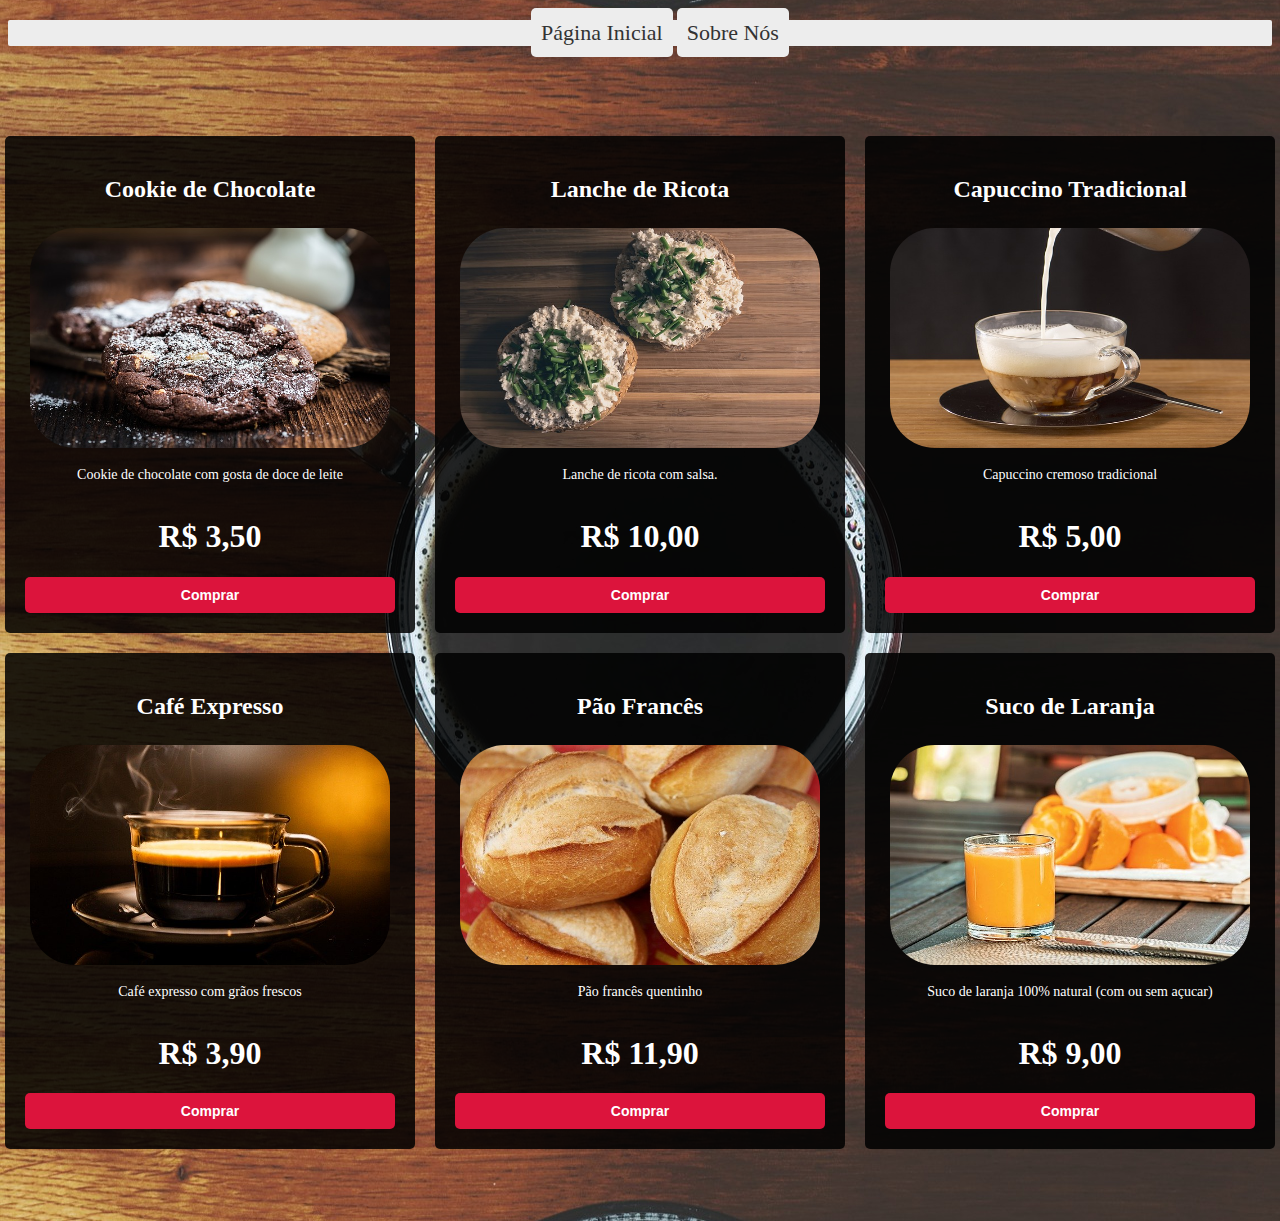
<file: index.html>
<html>
    <head>
        <title>Home</title>
    </head>

    <link rel="stylesheet" type="text/css" href="styles/style.css">

    <body>
        <nav id="menu">
            <ul>
                <li>
                    <a href="index.html">Página Inicial</a>
                </li>
                <li>
                    <a href="about.html">Sobre Nós</a>
                </li>                
            </ul>
        </nav>

        <div id="cardapio">
            <div id="item">
                <h2>Cookie de Chocolate</h2>
                <img src="./img/cookie.jpg">
                <p>Cookie de chocolate com gosta de doce de leite</p>
                <h1>R$ 3,50</h1>
                <button>Comprar</button>
            </div>

            <div id="item">
                <h2>Lanche de Ricota</h2>
                <img src="./img/bread.jpg">
                <p>Lanche de ricota com salsa.</p>
                <h1>R$ 10,00</h1>
                <button>Comprar</button>
            </div>

            <div id="item">
                <h2>Capuccino Tradicional</h2>
                <img src="./img/capuccino.jpg">
                <p>Capuccino cremoso tradicional</p>
                <h1>R$ 5,00</h1>
                <button>Comprar</button>
            </div>
        </div>
        

        <div id="cardapio">
                <div id="item">
                    <h2>Café Expresso</h2>
                    <img src="./img/express-coffe.jpg">
                    <p>Café expresso com grãos frescos</p>
                    <h1>R$ 3,90</h1>
                    <button>Comprar</button>
                </div>
    
                <div id="item">
                    <h2>Pão Francês</h2>
                    <img src="./img/french-bread.jpg">
                    <p>Pão francês quentinho</p>
                    <h1>R$ 11,90</h1>
                    <button>Comprar</button>
                </div>
    
                <div id="item">
                    <h2>Suco de Laranja</h2>
                    <img src="./img/orange-juice.jpg">
                    <p>Suco de laranja 100% natural (com ou sem açucar)</p>
                    <h1>R$ 9,00</h1>
                    <button>Comprar</button>
                </div>
        </div>

        <br>
        <br>
        <br>

    </body>

    
</html>
</file>
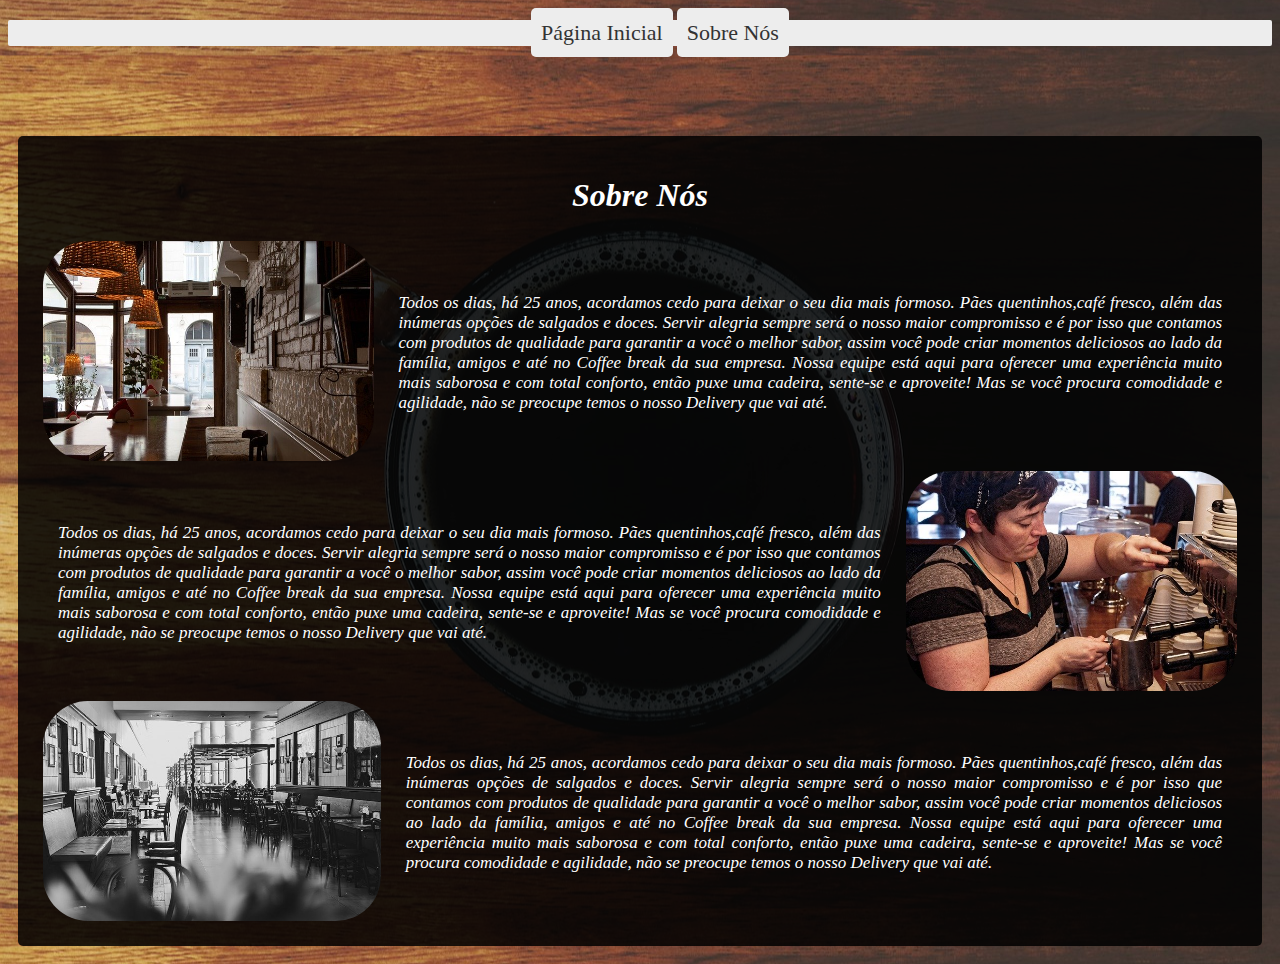
<file: about.html>
<html>
    <head>
        <title>Sobre Nós</title>
    </head>

    <link rel="stylesheet" type="text/css" href="styles/style.css">   

    <body>
        <nav id="menu"> 
            <ul>
                <li>
                    <a href="index.html">Página Inicial</a>
                </li>
                <li>
                    <a href="about.html">Sobre Nós</a>
                </li>                
            </ul>
        </nav>
        <div id="container">
                <div id="about">
                    <h1>Sobre Nós</h1>
                    <div id="body-about">
                        <img src="./img/cafeteria1.jpg">
                        <p>Todos os dias, há 25 anos, acordamos cedo para deixar o seu dia mais formoso. Pães quentinhos,café fresco, além das inúmeras opções de salgados e doces.

                                Servir alegria sempre será o nosso maior compromisso e é por isso que contamos com produtos de qualidade para garantir a você o melhor sabor, assim você pode criar momentos deliciosos ao lado da família, amigos e até no Coffee break da sua empresa.
                                
                                Nossa equipe está aqui para oferecer uma experiência muito mais saborosa e com total conforto, então puxe uma cadeira, sente-se e aproveite!
                                
                                Mas se você procura comodidade e agilidade, não se preocupe temos o nosso Delivery que vai até.</p>
                    </div>


                    <div id="body-about">                            
                            <p>Todos os dias, há 25 anos, acordamos cedo para deixar o seu dia mais formoso. Pães quentinhos,café fresco, além das inúmeras opções de salgados e doces.
    
                                    Servir alegria sempre será o nosso maior compromisso e é por isso que contamos com produtos de qualidade para garantir a você o melhor sabor, assim você pode criar momentos deliciosos ao lado da família, amigos e até no Coffee break da sua empresa.
                                    
                                    Nossa equipe está aqui para oferecer uma experiência muito mais saborosa e com total conforto, então puxe uma cadeira, sente-se e aproveite!
                                    
                                    Mas se você procura comodidade e agilidade, não se preocupe temos o nosso Delivery que vai até.</p>
                            <img src="./img/cafeteria2.jpg">
                    </div>

                    <div id="body-about">
                        <img src="./img/cafeteria4.jpg">
                        <p>Todos os dias, há 25 anos, acordamos cedo para deixar o seu dia mais formoso. Pães quentinhos,café fresco, além das inúmeras opções de salgados e doces.

                                Servir alegria sempre será o nosso maior compromisso e é por isso que contamos com produtos de qualidade para garantir a você o melhor sabor, assim você pode criar momentos deliciosos ao lado da família, amigos e até no Coffee break da sua empresa.
                                
                                Nossa equipe está aqui para oferecer uma experiência muito mais saborosa e com total conforto, então puxe uma cadeira, sente-se e aproveite!
                                
                                Mas se você procura comodidade e agilidade, não se preocupe temos o nosso Delivery que vai até.</p>
                    </div>

                    
                </div>   
        </div>
              
    </body>
</html>
</file>
<file: styles/style.css>
body {
    /* background-color: #2F5FB9; */
    background-image: url('../img/coffe.jpg');
    background-size: 100%;
    background-repeat: repeat-y;
    background-position: center;    
}
p {
    color: #ffff;
    font-size: 20px;    
    text-align:center;
}


#menu {
    margin-top: 20px;
    background-color: #EDEDED;
    border-radius: 2px;
    margin-bottom: 80px;
}

#menu ul {
    text-align: center;
    list-style: none;
}

#menu ul li {
    display: inline;
}


#menu ul li a {
    /* espaço ao redor da nossa tag em questão, <a> */
    /*
    1 - top
    2 - right
    3 - bottom
    4 - left
         */
    padding: 12px 10px;        
    font-size: 22px;    

    background-color: #EDEDED;
    color: #333;
    text-decoration: none;
    /* border-bottom: 3px solid #5C4444; */
    border-radius: 5px;   

}

#menu ul li a:hover {
    background-color: #5C4444;
    color: #fff;
    /* border-bottom: 3px solid #fff; */
}


#cardapio {
    display: flex;
    flex-direction: row;
    justify-content: center;       
}

#cardapio img {
    padding: 5px;
    width: 360px;
    height: 220px;
    border-radius: 50px;

}
#item {
    display: flex;
    flex-direction: column;
    text-align: center;
    color: #fff;

    background-color: rgba(0,0,0, 0.85);
    margin: 10px;
    border-radius: 5px;
    padding:20px;
}

#item p {
    font-size: 14px;
}

#item button {
    background-color: #dc143c;
    padding:10px;
    border-radius: 5px;
    border: none;
    color: #fff;
    font-size: 14px;
    font-weight: bold;
    cursor: pointer;    
}

#item button:hover {
    background-color: #f74b6d;
}

#container {
    display: flex;
    flex-direction: row;
    justify-content: center;       
}


#container img {
    padding: 5px;
    width: 360px;
    height: 220px;
    border-radius: 50px;

}

#about {
    display: flex;
    flex-direction: column;
    text-align: center;
    color: #fff;

    background-color: rgba(0,0,0, 0.85);
    margin: 10px;
    border-radius: 5px;
    padding:20px;
}



#about h1 {
    font-style: italic;
}

#about p {    
    padding-top: 40px;
    padding-left: 20px;
    padding-right: 20px;
    font-size: 17px;
    font-family: Georgia, 'Times New Roman', Times, serif;
    font-style: italic;
    text-align: justify;
}

#body-about {
    display: flex;
    flex-direction: row;    
}
</file>
